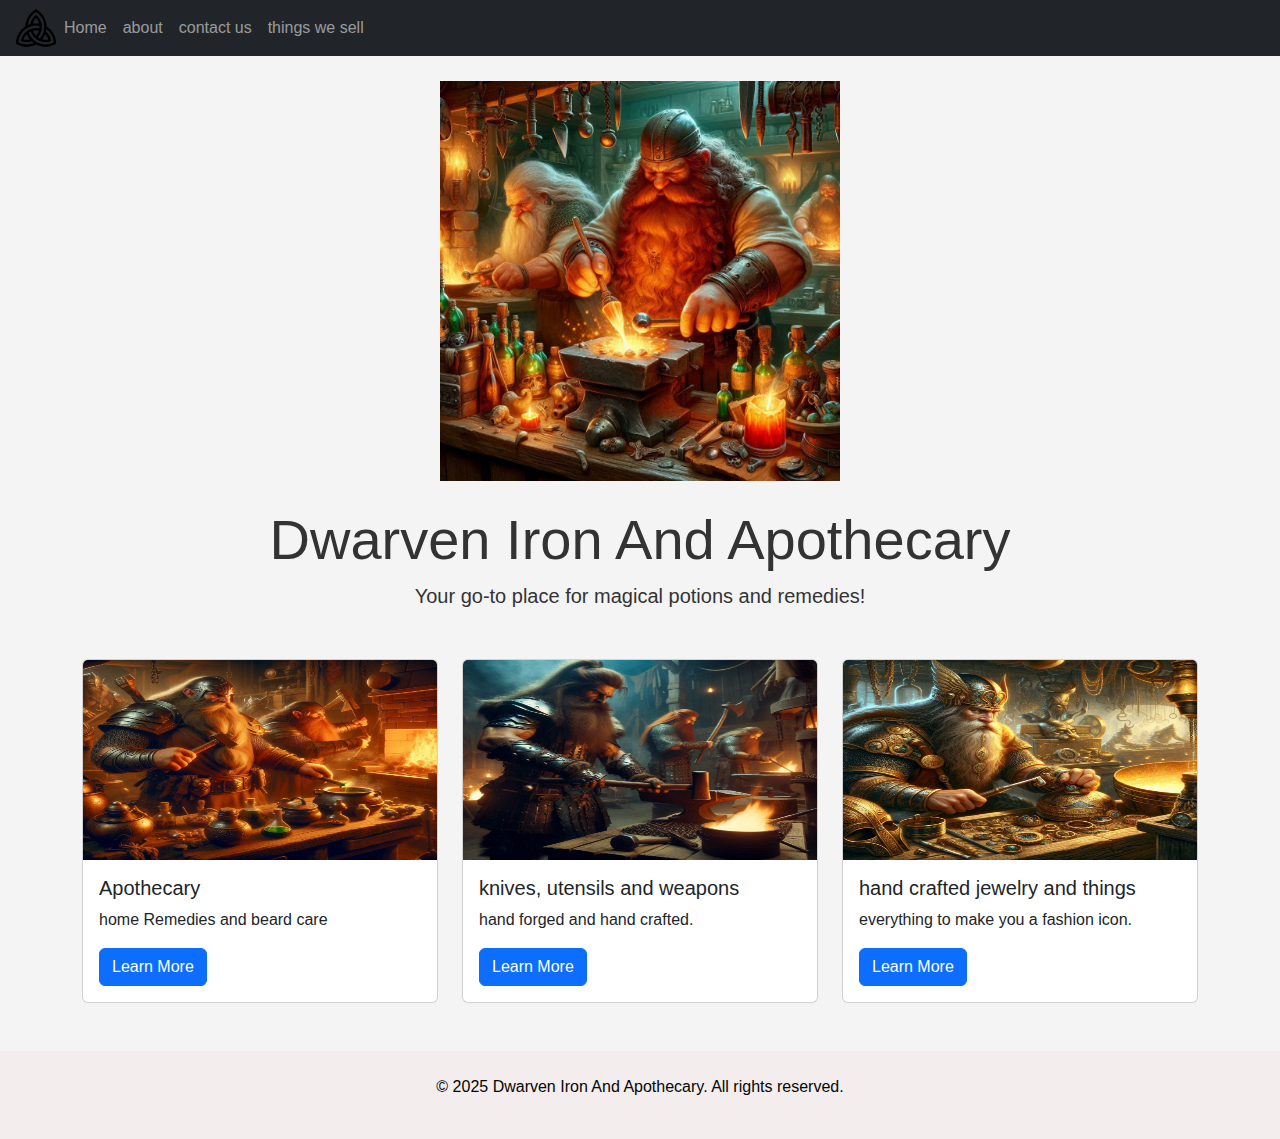
<file: html/index.html>
<!DOCTYPE html>
<html lang="en">
<head>
    <meta charset="UTF-8">
    <meta name="viewport" content="width=device-width, initial-scale=1.0">
    <title>Dwarven Iron and Apothocary</title>
    <link href="https://cdn.jsdelivr.net/npm/bootstrap@5.3.3/dist/css/bootstrap.min.css" rel="stylesheet" integrity="sha384-QWTKZyjpPEjISv5WaRU9OFeRpok6YctnYmDr5pNlyT2bRjXh0JMhjY6hW+ALEwIH" crossorigin="anonymous">
    <script src="https://cdn.jsdelivr.net/npm/bootstrap@5.3.3/dist/js/bootstrap.bundle.min.js" integrity="sha384-YvpcrYf0tY3lHB60NNkmXc5s9fDVZLESaAA55NDzOxhy9GkcIdslK1eN7N6jIeHz" crossorigin="anonymous"></script>
    <link href="../styles/1index.css" rel="stylesheet">
    <link rel="icon" type="image/x-icon" href="../images/my logo.png">

    <style>
        #scrollTopBtn {
            display: none;
            position: fixed;
            bottom: 20px;
            right: 30px;
            z-index: 99;
            font-size: 18px;
            border: none;
            outline: none;
            background-color: #aabb0f;
            color: rgb(12, 3, 3);
            cursor: pointer;
            padding: 15px;
            border-radius: 10px;
        }

        #scrollTopBtn:hover {
            background-color: #000;
        }
    </style>

</head>
<body>
    <nav class="navbar navbar-expand-lg navbar-dark bg-dark">
        <a class="navbar-brand" href="../images/triquetra.png"></a>
        <img src="../images/triquetra.png" alt="Logo" style="width:40px;">
        <button class="navbar-toggler" type="button" data-toggle="collapse" data-target="#navbarNav" aria-controls="navbarNav" aria-expanded="false" aria-label="Toggle navigation">
            <span class="navbar-toggler-icon"></span>
        </button>
        <div class="collapse navbar-collapse" id="navbarNav">
            <ul class="navbar-nav">
                <li class="nav-item active">
                    <a class="nav-link" href="index.html"class="active">Home</a>
                </li>
                <li class="nav-item">
                    <a class="nav-link" href="about.html">about</a>
                </li>
                <li class="nav-item">
                    <a class="nav-link" href="contact.html">contact us</a>
                </li>
                <li class="nav-item">
                    <a class="nav-link" href="products.html">things we sell</a>
                </li>

            </ul>
        </div>
    </nav>

    <section class="hero">
        <div class="container-fluid text-center">
            <img src="../images/dwarves at work .png" class="img-fluid hero-img">
            <h1 class="display-4">Dwarven Iron And Apothecary</h1>
            <p class="lead">Your go-to place for magical potions and remedies!</p>
        </div>
    </section>

    <!-- Cards Section -->
    <div class="container my-5">
        <div class="row">
            <div class="col-md-4">
                <div class="card">
                    <img class="card-img-top" src="../images/Designer.jpeg" alt="Apothecary things">
                    <div class="card-body">
                        <h5 class="card-title">Apothecary</h5>
                        <p class="card-text">home Remedies and beard care</p>
                        <a href="about.html" class="btn btn-primary">Learn More</a>
                    </div>
                </div>
            </div>
            <div class="col-md-4">
                <div class="card">
                    <img class="card-img-top" src="../images/Designer (4).jpeg" alt="#">
                    <div class="card-body">
                        <h5 class="card-title">knives, utensils and weapons</h5>
                        <p class="card-text">hand forged and hand crafted.</p>
                        <a href="about.html" class="btn btn-primary">Learn More</a>
                    </div>
                </div>
            </div>
            <div class="col-md-4">
                <div class="card">
                    <img class="card-img-top" src="../images/Designer (10).jpeg" alt="#">
                    <div class="card-body">
                        <h5 class="card-title">hand crafted jewelry and things</h5>
                        <p class="card-text">everything to make you a fashion icon.</p>
                        <a href="about.html" class="btn btn-primary">Learn More</a>
                    </div>
                </div>
            </div>
        </div>
    </div>
<button onclick="topFunction()" id="scrollTopBtn" title="Go to top">Top</button>

    <script>
        //Get the button:
        let mybutton = document.getElementById("scrollTopBtn");

        // When the user scrolls down 20px from the top of the document, show the button
        window.onscroll = function() {scrollFunction()};

        function scrollFunction() {
            if (document.body.scrollTop > 20 || document.documentElement.scrollTop > 20) {
                mybutton.style.display = "block";
            } else {
                mybutton.style.display = "auto";
            }
        }

        // When the user clicks on the button, scroll to the top of the document
        function topFunction() {
            document.body.scrollTop = 0;
            document.documentElement.scrollTop = 0;
        }
    </script> 

    <!-- Footer -->
    <footer class="text-center py-4">
        <p>&copy; 2025 Dwarven Iron And Apothecary. All rights reserved.</p>
    </footer>

    <script src="https://code.jquery.com/jquery-3.2.1.slim.min.js"></script>
    <script src="https://cdnjs.cloudflare.com/ajax/libs/popper.js/1.11.0/umd/popper.min.js"></script>
    <script src="https://maxcdn.bootstrapcdn.com/bootstrap/4.0.0/js/bootstrap.min.js"></script>


</body>
</html>
</file>
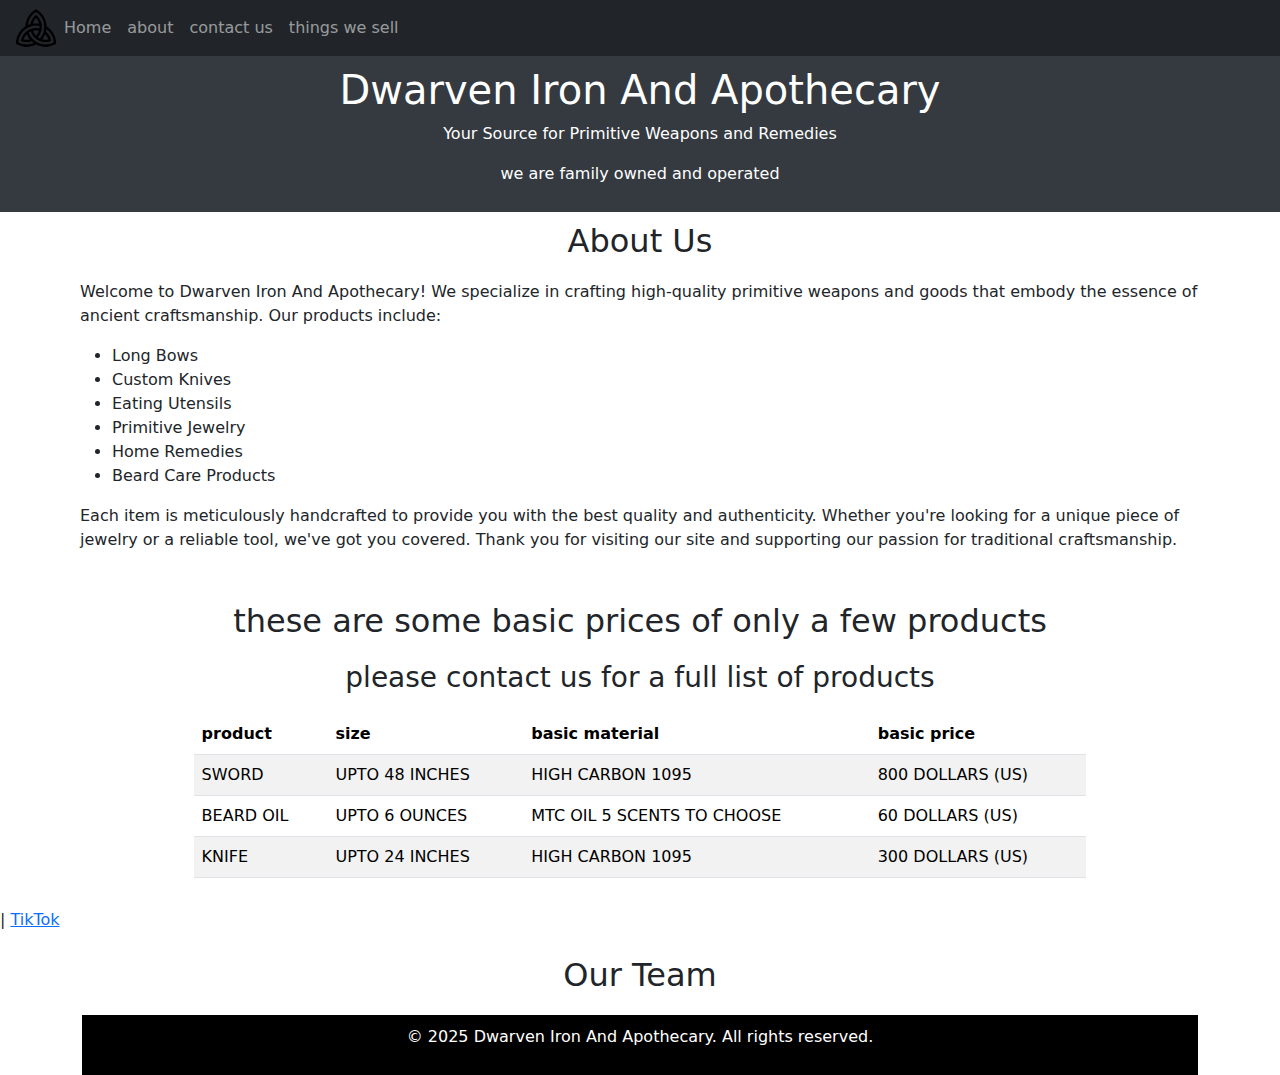
<file: html/about.html>
<!DOCTYPE html>
<html lang="en">
<head>
    <meta charset="UTF-8">
    <meta name="viewport" content="width=device-width, initial-scale=1.0">
    <title>Dwarven Iron and Apothocary</title>
    <link href="https://cdn.jsdelivr.net/npm/bootstrap@5.3.3/dist/css/bootstrap.min.css" rel="stylesheet" integrity="sha384-QWTKZyjpPEjISv5WaRU9OFeRpok6YctnYmDr5pNlyT2bRjXh0JMhjY6hW+ALEwIH" crossorigin="anonymous">
    <script src="https://cdn.jsdelivr.net/npm/bootstrap@5.3.3/dist/js/bootstrap.bundle.min.js" integrity="sha384-YvpcrYf0tY3lHB60NNkmXc5s9fDVZLESaAA55NDzOxhy9GkcIdslK1eN7N6jIeHz" crossorigin="anonymous"></script>
    <link href="../styles/1about.css" rel="stylesheet">
    <link rel="icon" type="image/x-icon" href="../images/my logo.png">

</head>
<body>
    <nav class="navbar navbar-expand-lg navbar-dark bg-dark">
        <a class="navbar-brand" href="../images/triquetra.png"></a>
        <img src="../images/triquetra.png" alt="Logo" style="width:40px;">
        <button class="navbar-toggler" type="button" data-toggle="collapse" data-target="#navbarNav" aria-controls="navbarNav" aria-expanded="false" aria-label="Toggle navigation">
            <span class="navbar-toggler-icon"></span>
        </button>
        <div class="collapse navbar-collapse" id="navbarNav">
            <ul class="navbar-nav">
                <li class="nav-item active">
                    <a class="nav-link" href="index.html">Home</a>
                </li>
                <li class="nav-item">
                    <a class="nav-link" href="about.html"class="active">about</a>
                </li>
                <li class="nav-item">
                    <a class="nav-link" href="contact.html">contact us</a>
                </li>
                <li class="nav-item">
                    <a class="nav-link" href="products.html">things we sell</a>
                </li>

            </ul>
        </div>
    </nav>

    </head>
    <body>
        <div class="header">
            <h1>Dwarven Iron And Apothecary</h1>
            <p>Your Source for Primitive Weapons and Remedies</p>
            <P>we are family owned and operated</P>
        </div>
    
        <div class="container content">
            <h2>About Us</h2>
            <p>Welcome to Dwarven Iron And Apothecary! We specialize in crafting high-quality primitive weapons and goods that embody the essence of ancient craftsmanship. Our products include:</p>
            <ul>
                <li>Long Bows</li>
                <li>Custom Knives</li>
                <li>Eating Utensils</li>
                <li>Primitive Jewelry</li>
                <li>Home Remedies</li>
                <li>Beard Care Products</li>
            </ul>
            <p>Each item is meticulously handcrafted to provide you with the best quality and authenticity. Whether you're looking for a unique piece of jewelry or a reliable tool, we've got you covered. Thank you for visiting our site and supporting our passion for traditional craftsmanship.</p>
        </div>
        <div class="container mt-4">
            <h2>these are some basic prices of only a few products </h2>
            <h3>please contact us for a full list of products</h3>
            <table class="table table-striped table-hover table-responsive">
              <thead>
                <tr>
                  <th>product</th>
                  <th>size</th>
                  <th>basic material</th>
                  <th>basic price</th>
                </tr>
              </thead>
              <tbody>
                <tr>
                  <td>SWORD</td>
                  <td>UPTO 48 INCHES</td>
                  <td>HIGH CARBON 1095</td>
                  <td>800 DOLLARS (US)</td>
                </tr>
                <tr>
                  <td>BEARD OIL</td>
                  <td>UPTO 6 OUNCES</td>
                  <td>MTC OIL 5 SCENTS TO CHOOSE</td>
                  <td>60 DOLLARS (US)</td>
                </tr>
                <tr>
                  <td>KNIFE</td>
                  <td>UPTO 24 INCHES</td>
                  <td>HIGH CARBON 1095</td>
                  <td>300 DOLLARS (US)</td>
                </tr>
              </tbody>
            </table>
          </div>
          <!-- this creates the container for the links  -->
    <div>
      <div id="linksContainer"></div>
        <div class="container mt-4">
            <h2>Our Team</h2>

    
        <div class="footer">
            <p>&copy; 2025 Dwarven Iron And Apothecary. All rights reserved.</p>
        </div>
    
        <script src="https://code.jquery.com/jquery-3.2.1.slim.min.js"></script>
        <script src="https://cdnjs.cloudflare.com/ajax/libs/popper.js/1.11.0/umd/popper.min.js"></script>
        <script src="https://maxcdn.bootstrapcdn.com/bootstrap/4.0.0/js/bootstrap.min.js"></script>
        <script src="../javascript/about.js"></script>
        
        
    </body>
    </html>
</file>
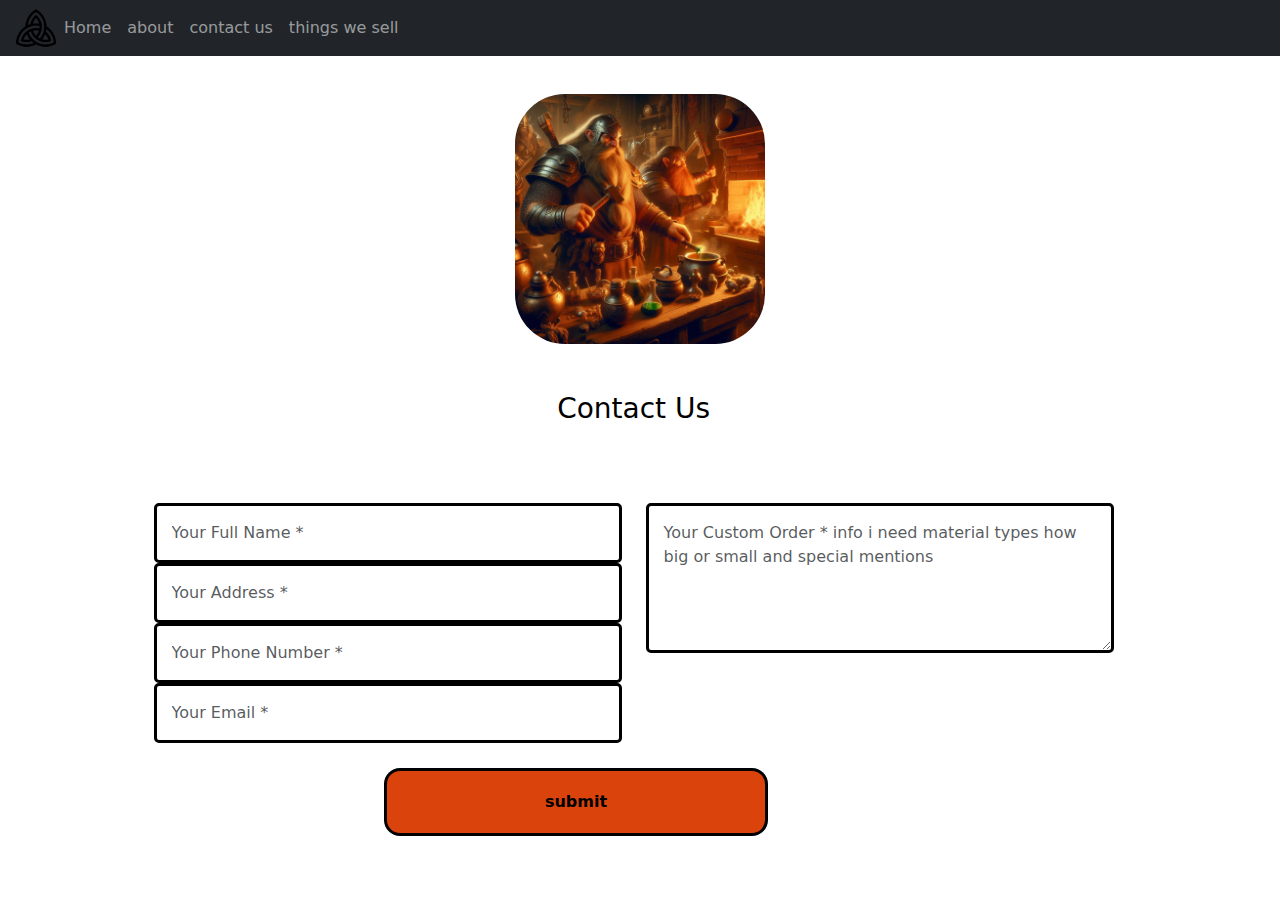
<file: html/contact.html>
<!DOCTYPE html>
<html lang="en">
<head>
    <meta charset="UTF-8">
    <meta name="viewport" content="width=device-width, initial-scale=1.0">
    <title>Dwarven Iron and Apothocary</title>
    <link href="https://cdn.jsdelivr.net/npm/bootstrap@5.3.3/dist/css/bootstrap.min.css" rel="stylesheet" integrity="sha384-QWTKZyjpPEjISv5WaRU9OFeRpok6YctnYmDr5pNlyT2bRjXh0JMhjY6hW+ALEwIH" crossorigin="anonymous">
    <script src="https://cdn.jsdelivr.net/npm/bootstrap@5.3.3/dist/js/bootstrap.bundle.min.js" integrity="sha384-YvpcrYf0tY3lHB60NNkmXc5s9fDVZLESaAA55NDzOxhy9GkcIdslK1eN7N6jIeHz" crossorigin="anonymous"></script>
    <link href="../styles/1contact.css" rel="stylesheet">
    <link rel="icon" type="image/x-icon" href="../images/my logo.png">

</head>
<body>
    <nav class="navbar navbar-expand-lg navbar-dark bg-dark">
        <a class="navbar-brand" href="../images/triquetra.png"></a>
        <img src="../images/triquetra.png" alt="Logo" style="width:40px;">
        <button class="navbar-toggler" type="button" data-toggle="collapse" data-target="#navbarNav" aria-controls="navbarNav" aria-expanded="false" aria-label="Toggle navigation">
            <span class="navbar-toggler-icon"></span>
        </button>
        <div class="collapse navbar-collapse" id="navbarNav">
            <ul class="navbar-nav">
                <li class="nav-item active">
                    <a class="nav-link" href="index.html">Home</a>
                </li>
                <li class="nav-item">
                    <a class="nav-link" href="about.html">about</a>
                </li>
                <li class="nav-item">
                    <a class="nav-link" href="contact.html" class="active">contact us</a>
                </li>
                <li class="nav-item">
                    <a class="nav-link" href="products.html">things we sell</a>
                </li>

            </ul>
        </div>
    </nav>


        <div class="contact-image">
          <img src="../images/Designer.jpeg" alt="contact_image"/>
        </div>
        
        <form class="contact-form">
          <h3>Contact Us</h3>
          <div class="row">
            <div class="col-md-6">
              <div class="form-group">
                <input type="text" name="full_name" class="form-control" placeholder="Your Full Name *" required />
              </div>
              <div class="form-group">
                <input type="text" name="address" class="form-control" placeholder="Your Address *" required />
              </div>
              <div class="form-group">
                <input type="text" name="phone" class="form-control" placeholder="Your Phone Number *" required />
              </div>
              <div class="form-group">
                <input type="email" name="email" class="form-control" placeholder="Your Email *" required />
              </div>
            </div>
            <div class="col-md-6">
              <div class="form-group">
                <textarea name="custom_order" class="form-control" placeholder="Your Custom Order * info i need material types how big or small and special mentions" style="width: 100%; height: 150px;" required></textarea>
              </div>
            </div>
          </div>
          <form class="contact-form"></form>
          <div class="submit">
            <button type="submit" id="SubmitEvent" class="btnContact">submit</button>
          </form>
          </div>
        </form>
      </div>

      <script src="https://code.jquery.com/jquery-3.2.1.slim.min.js"></script>
      <script src="https://cdnjs.cloudflare.com/ajax/libs/popper.js/1.11.0/umd/popper.min.js"></script>
      <script src="https://maxcdn.bootstrapcdn.com/bootstrap/4.0.0/js/bootstrap.min.js"></script>
      <script src="https://cdn.emailjs.com/dist/email.min.js"></script>
      <!-- <script src="../javascript/contact.js"></script> -->



    </body>
</html>
</file>
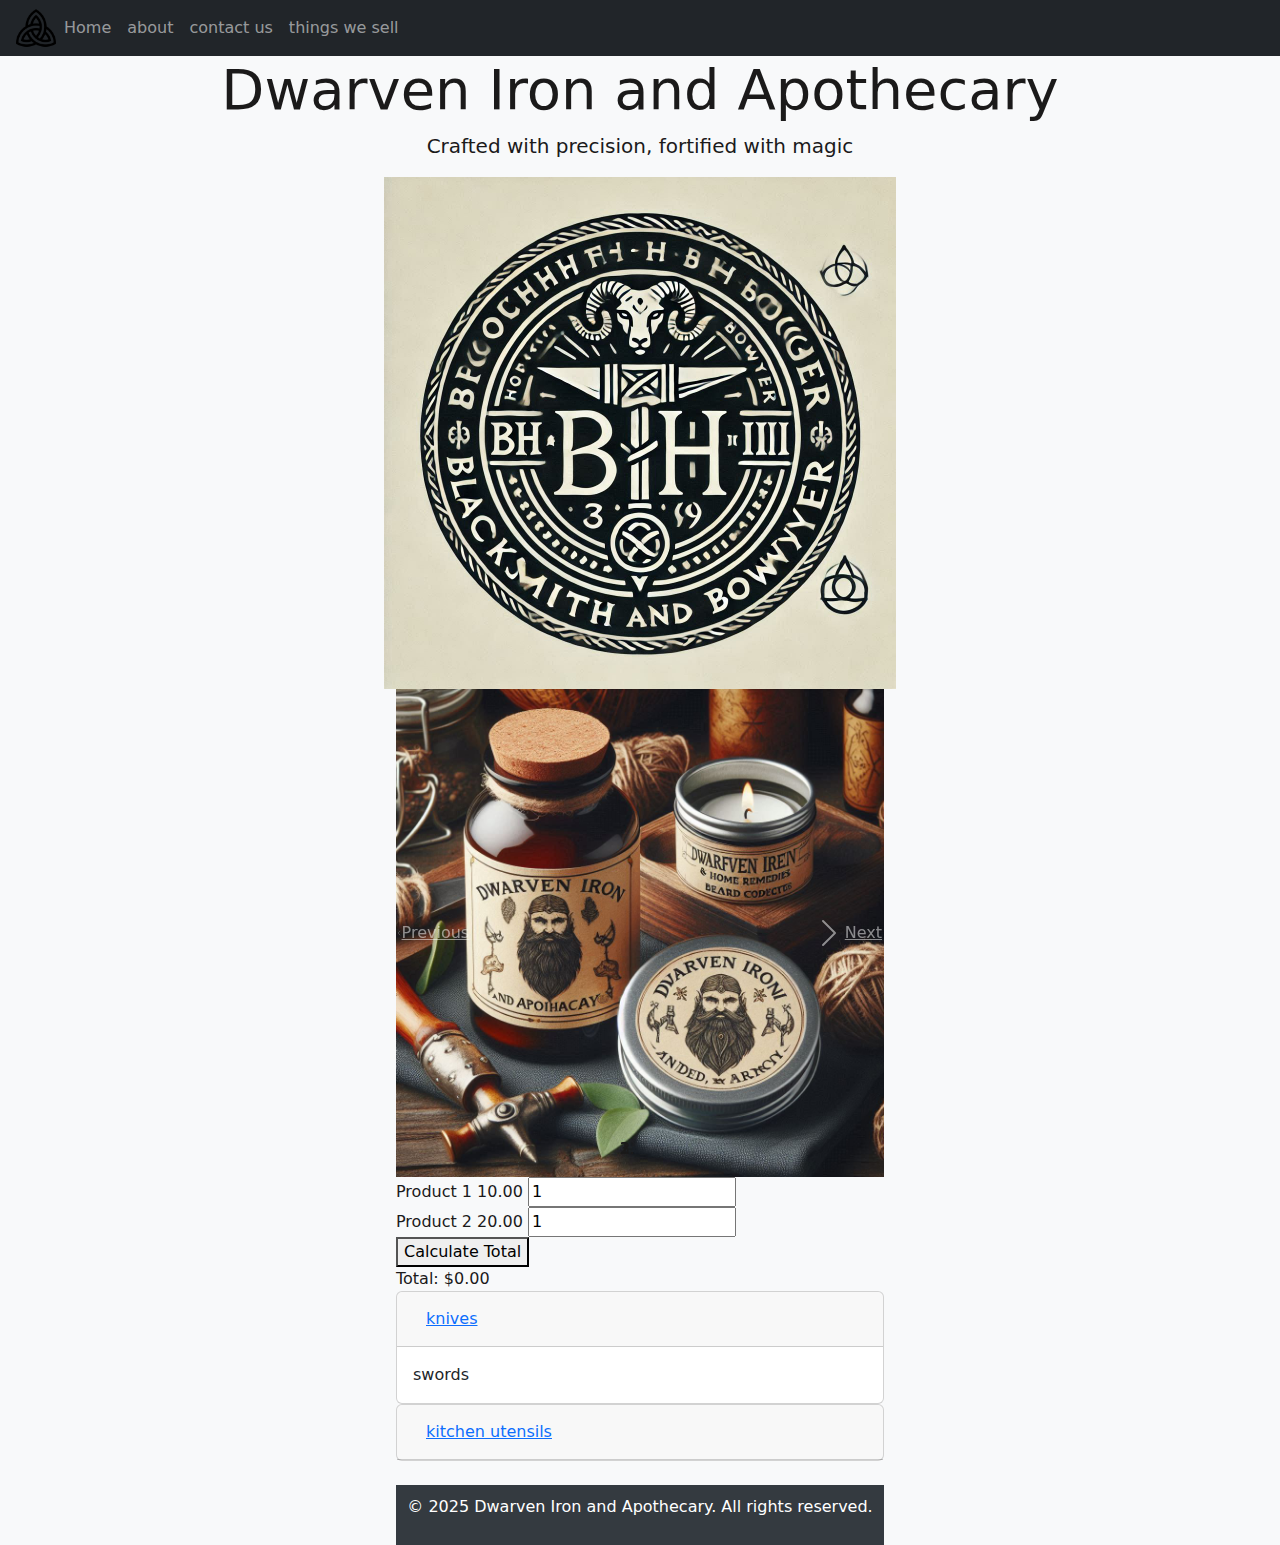
<file: html/products.html>
<!DOCTYPE html>
<html lang="en">
<head>
    <meta charset="UTF-8">
    <meta name="viewport" content="width=device-width, initial-scale=1.0">
    <title>Dwarven Iron and Apothecary</title>
    <link href="https://cdn.jsdelivr.net/npm/bootstrap@5.3.3/dist/css/bootstrap.min.css" rel="stylesheet" integrity="sha384-QWTKZyjpPEjISv5WaRU9OFeRpok6YctnYmDr5pNlyT2bRjXh0JMhjY6hW+ALEwIH" crossorigin="anonymous">
    <script src="https://cdn.jsdelivr.net/npm/bootstrap@5.3.3/dist/js/bootstrap.bundle.min.js" integrity="sha384-YvpcrYf0tY3lHB60NNkmXc5s9fDVZLESaAA55NDzOxhy9GkcIdslK1eN7N6jIeHz" crossorigin="anonymous"></script>
    <link href="../styles/1products.css" rel="stylesheet">
    <link rel="icon" type="image/x-icon" href="../images/pagan favicon.png">

</head>
<body>
    <nav class="navbar navbar-expand-lg navbar-dark bg-dark">
        <a class="navbar-brand" href="../images/triquetra.png"></a>
        <img src="../images/triquetra.png" alt="Logo" style="width:40px;">
        <button class="navbar-toggler" type="button" data-toggle="collapse" data-target="#navbarNav" aria-controls="navbarNav" aria-expanded="false" aria-label="Toggle navigation">
            <span class="navbar-toggler-icon"></span>
        </button>
        <div class="collapse navbar-collapse" id="navbarNav">
            <ul class="navbar-nav">
                <li class="nav-item active">
                    <a class="nav-link" href="index.html">Home</a>
                </li>
                <li class="nav-item">
                    <a class="nav-link" href="about.html">about</a>
                </li>
                <li class="nav-item">
                    <a class="nav-link" href="contact.html">contact us</a>
                </li>
                <li class="nav-item">
                    <a class="nav-link" href="products.html"class="active">things we sell</a>
                </li>

            </ul>
        </div>
    </nav>
    <div class="container-fluid">
        <!-- Hero Section -->
        <div class="jumbotron text-center">
          <h1 class="display-4">Dwarven Iron and Apothecary</h1>
          <p class="lead">Crafted with precision, fortified with magic</p>
          <img src="../images/my logo.png"style="max-width: 40%;" class="img-fluid" alt="Hero Image">
        </div>
          
        <body>
            <div class="container"style="max-width: 40%;">
              <!-- Image Carousel -->
              <div id="carouselExampleIndicators" class="carousel slide" data-ride="carousel">
                <ol class="carousel-indicators">
                  <li data-target="#carouselExampleIndicators" data-slide-to="0" class="active"></li>
                  <li data-target="#carouselExampleIndicators" data-slide-to="1"></li>
                  <li data-target="#carouselExampleIndicators" data-slide-to="2"></li>
                </ol>
                <div class="carousel-inner">
                  <div class="carousel-item active">
                    <img src="../images/beards oil.png" class="d-block w-100" alt="First Slide">
                  </div>
                  <div class="carousel-item">
                    <img src="../images/hand pots.png" class="d-block w-100" alt="Second Slide">
                  </div>
                  <div class="carousel-item">
                    <img src="../images/knives.png" class="d-block w-100" alt="Third Slide">
                  </div>
                </div>
                <a class="carousel-control-prev" href="#carouselExampleIndicators" role="button" data-slide="prev">
                  <span class="carousel-control-prev-icon" aria-hidden="true"></span>
                  <span class="sr-only">Previous</span>
                </a>
                <a class="carousel-control-next" href="#carouselExampleIndicators" role="button" data-slide="next">
                  <span class="carousel-control-next-icon" aria-hidden="true"></span>
                  <span class="sr-only">Next</span>
                </a>
              </div>

              <div class="product-list">
                <div class="item">
                  <span class="name">Product 1</span>
                  <span class="price">10.00</span>
                  <input type="number" class="quantity" value="1" min="0">
                </div>
                <div class="item">
                  <span class="name">Product 2</span>
                  <span class="price">20.00</span>
                  <input type="number" class="quantity" value="1" min="0">
                </div>
                <!-- Add more products as needed -->
              </div>
              <button id="calculateTotal">Calculate Total</button>
              <div id="totalDisplay">Total: $0.00</div>
              

          
              <!-- Product Categories Accordion -->
              <div id="accordion">
                <div class="card">
                  <div class="card-header" id="headingOne">
                    <h5 class="mb-0">
                      <button class="btn btn-link" data-toggle="collapse" data-target="#collapseOne" aria-expanded="true" aria-controls="collapseOne">
                        knives
                      </button>
                    </h5>
                  </div>
                  <div id="collapseOne" class="collapse show" aria-labelledby="headingOne" data-parent="#accordion">
                    <div class="card-body">
                      swords
                    </div>
                  </div>
                </div>
                <div class="card">
                  <div class="card-header" id="headingTwo">
                    <h5 class="mb-0">
                      <button class="btn btn-link collapsed" data-toggle="collapse" data-target="#collapseTwo" aria-expanded="false" aria-controls="collapseTwo">
                        kitchen utensils
                      </button>
                    </h5>
                  </div>
                  <div id="collapseTwo" class="collapse" aria-labelledby="headingTwo" data-parent="#accordion">
                    <div class="card-body">
                      plates, bowls, eating and cooking utensils, pots, pans
                    </div>
                  </div>
                </div>
              </div>
          
              <!-- Footer Section -->
              <footer class="text-center mt-4">
                <p>&copy; 2025 Dwarven Iron and Apothecary. All rights reserved.</p>
              </footer>
            </div>


      <script src="https://code.jquery.com/jquery-3.5.1.slim.min.js"></script>
      <script src="https://cdn.jsdelivr.net/npm/@popperjs/core@2.9.2/dist/umd/popper.min.js"></script>
      <script src="https://stackpath.bootstrapcdn.com/bootstrap/4.5.2/js/bootstrap.min.js"></script>
      <script src="../javascript/products.js"></script>
</body>
</html>
</file>
<file: styles/1index.css>
body {
    font-family: 'Arial', sans-serif;
    background-color: #f4f4f4;
    color: #333;
}

.hero-img {
    padding: 25px;
    height: 450px;
    width: auto;
    border: black;
    border-radius: 20px;
}

.card-img-top {
    height: 200px;
    object-fit: center;
    border: black;
}

footer {
    background-color:rgb(243, 237, 237);
    color: rgb(5, 5, 5);
}
</file>
<file: styles/1about.css>
.header {
    background-color: #343a40;
    color: #fff;
    padding: 10px;
    text-align: center;
}
.content {
    padding: 10px;
}


h2 {
    text-align: center;
    margin-bottom: 20px;
  }
  
  h3 {
    text-align: center;
    margin-bottom: 20px;
  }

  .table-responsive {
    margin: auto;
    width: 80%;
    margin-bottom: 30px;
  }


  .footer {
    background-color: black;
    color: white;
    padding: 10px;
    text-align: center;
}
</file>
<file: styles/1contact.css>
.contact-form {
    background: #fff;
    margin-right: 12%;
    margin-left: 12%;
    margin-top: 25px;
    margin-bottom: 25px;
    width: 75%;
  }
  .contact-form .form-control {
    border-radius: 5px;
    border: solid black;
    padding: 15px;
  }
  .contact-image {
    text-align: center;
  }
  .contact-image img {
    border-radius: 50px;
    width: 250px;
    margin-top: 3%;
  }
  
  
  .contact-form form .row {
    margin-bottom: 2%;
  }
  .contact-form h3 {
    margin-bottom: 8%;
    margin-top: 5%;
    text-align: center;
    color: black;
  }
  .btnContact {
    width: 30%;
    margin-right: 25%;
    margin-left: 30%;
    border: solid black;
    border-radius: 1rem;
    padding: 1.5%;
    background:  rgb(218, 67, 12);
    font-weight: 600;
    color: black;
    cursor: pointer;
  }
  .btnContactSubmit {
    width: 30%;
    padding: 1.5%;
    background-color: black;
    border: none;
    color: black;
    cursor: pointer;
  }
</file>
<file: styles/1products.css>
body {
    background-color: #f8f9fa;
  }
  
  .container-fluid {
    max-width: 40%;
    margin: auto;
    display: contents; 
    size: 150px;
    color: #1b1a1a;
  }
  
.carousel-slide{
  max-width: 40%;
  margin: auto;
  display: table-footer-group;
  position: block;
  size: 150px;
position: center;
}

  footer {
    background-color: #343a40;
    color: #fff;
    padding: 10px 0;
    text-align: center;
  }
</file>
